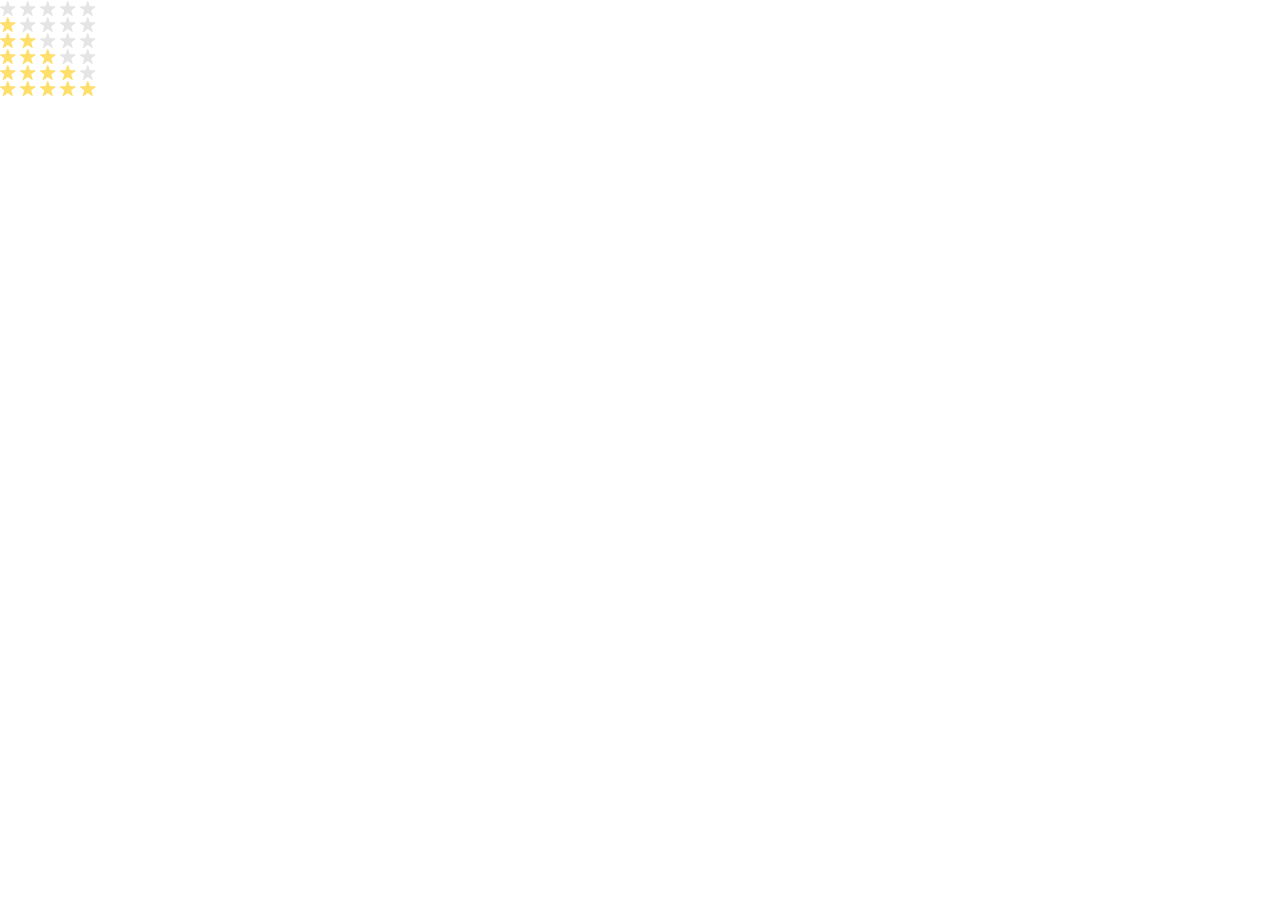
<file: index.html>
<!doctype html><html lang="en"><head><meta charset="utf-8"><meta name="viewport" content="width=device-width, initial-scale=1.0"><title>Stars</title><link rel="stylesheet" href="index.96f06414.css"></head><body> <ul class="stars stars--0"> <li class="stars__star"></li> <li class="stars__star"></li> <li class="stars__star"></li> <li class="stars__star"></li> <li class="stars__star"></li> </ul> <ul class="stars stars--1"> <li class="stars__star"></li> <li class="stars__star"></li> <li class="stars__star"></li> <li class="stars__star"></li> <li class="stars__star"></li> </ul> <ul class="stars stars--2"> <li class="stars__star"></li> <li class="stars__star"></li> <li class="stars__star"></li> <li class="stars__star"></li> <li class="stars__star"></li> </ul> <ul class="stars stars--3"> <li class="stars__star"></li> <li class="stars__star"></li> <li class="stars__star"></li> <li class="stars__star"></li> <li class="stars__star"></li> </ul> <ul class="stars stars--4"> <li class="stars__star"></li> <li class="stars__star"></li> <li class="stars__star"></li> <li class="stars__star"></li> <li class="stars__star"></li> </ul> <ul class="stars stars--5"> <li class="stars__star"></li> <li class="stars__star"></li> <li class="stars__star"></li> <li class="stars__star"></li> <li class="stars__star"></li> </ul> </body></html>
</file>
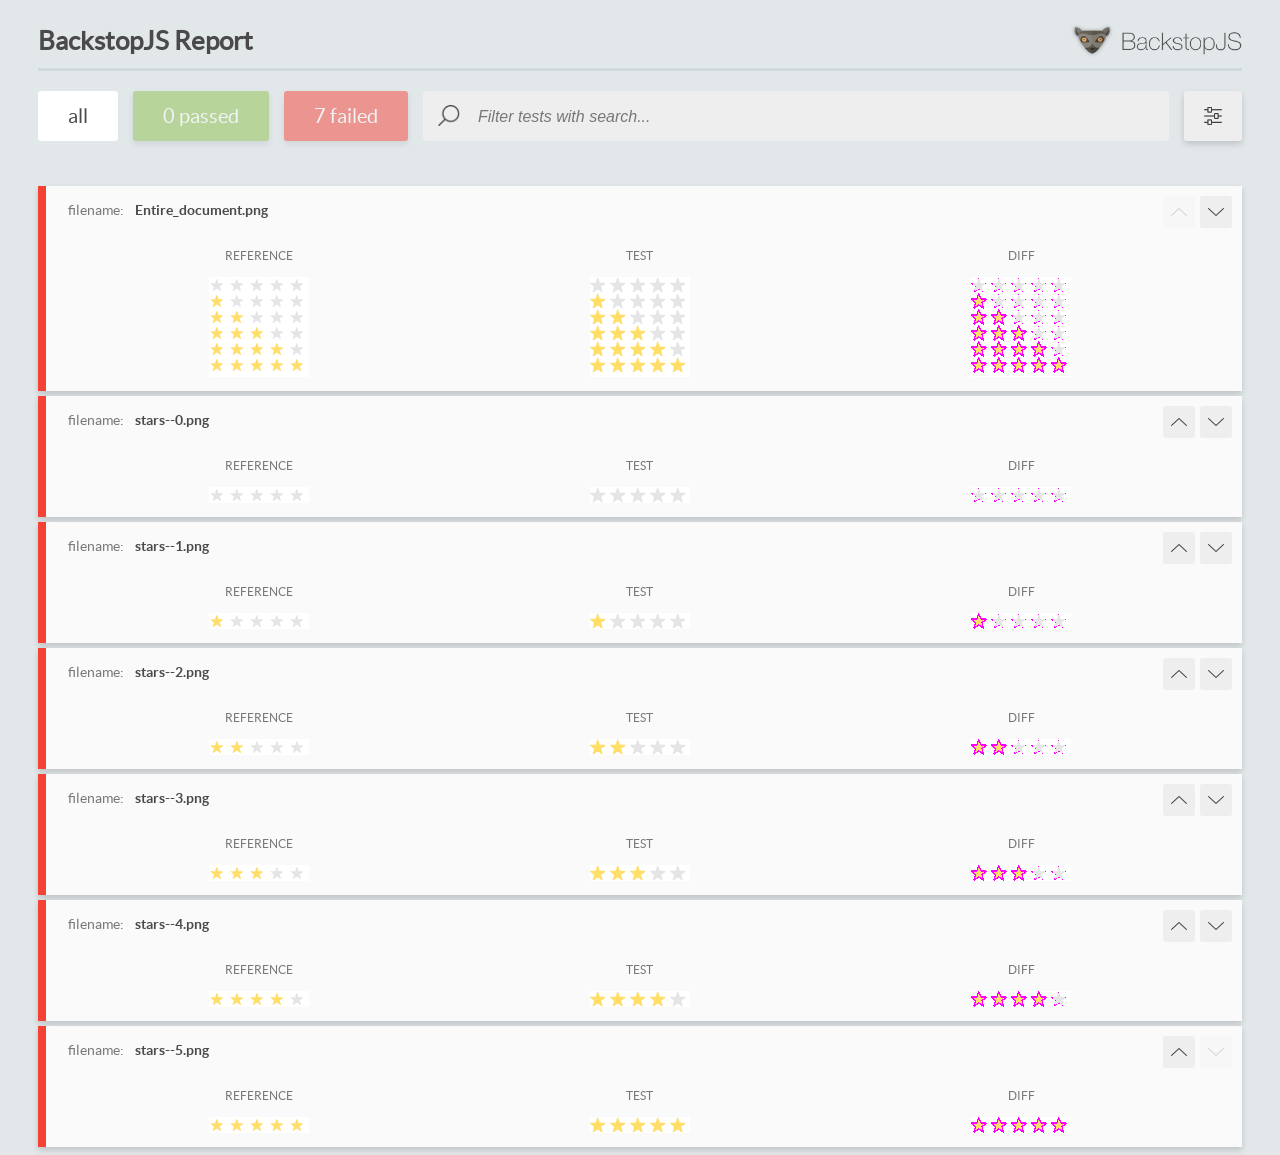
<file: report/html_report/index.html>
<!DOCTYPE html>
<html>
  <head>
    <meta charset="utf-8">
    <!-- Disable Cache -->
    <meta http-equiv="Cache-Control" content="no-cache, no-store, must-revalidate">
    <meta http-equiv="Pragma" content="no-cache">
    <meta http-equiv="Expires" content="0">

    <title>BackstopJS Report</title>

    <style>
      @font-face {
          font-family: 'latoregular';
          src: url('./assets/fonts/lato-regular-webfont.woff2') format('woff2'),
              url('./assets/fonts/lato-regular-webfont.woff') format('woff');
          font-weight: 400;
          font-style: normal;
      }
      @font-face {
          font-family: 'latobold';
          src: url('./assets/fonts/lato-bold-webfont.woff2') format('woff2'),
              url('./assets/fonts/lato-bold-webfont.woff') format('woff');
          font-weight: 700;
          font-style: normal;
      }

      .ReactModal__Body--open {
          overflow: hidden;
      }
      .ReactModal__Body--open .header {
        display: none;
      }

    </style>
  </head>
  <body style="background-color: #E2E7EA">
    <div id="root">

    </div>
    <script>
      function report (report) { // eslint-disable-line no-unused-vars
        window.tests = report;
      }
    </script>
    <script src="config.js"></script>
    <script src="index_bundle.js"></script>
  </body>
</html>
</file>
<file: index.96f06414.css>
html{box-sizing:border-box}*,:before,:after{box-sizing:inherit}body{margin:0}.stars{margin:0;padding:0;list-style:none;display:flex}.stars__star{background:url(star.822d561e.svg) 50%/contain no-repeat;width:16px;height:16px;margin-right:4px}.stars__star:last-child{margin-right:0}.stars--1 .stars__star:nth-child(-n+1),.stars--2 .stars__star:nth-child(-n+2),.stars--3 .stars__star:nth-child(-n+3),.stars--4 .stars__star:nth-child(-n+4),.stars--5 .stars__star:nth-child(-n+5){background-image:url(star-active.edda4c43.svg)}
/*# sourceMappingURL=index.96f06414.css.map */
</file>
